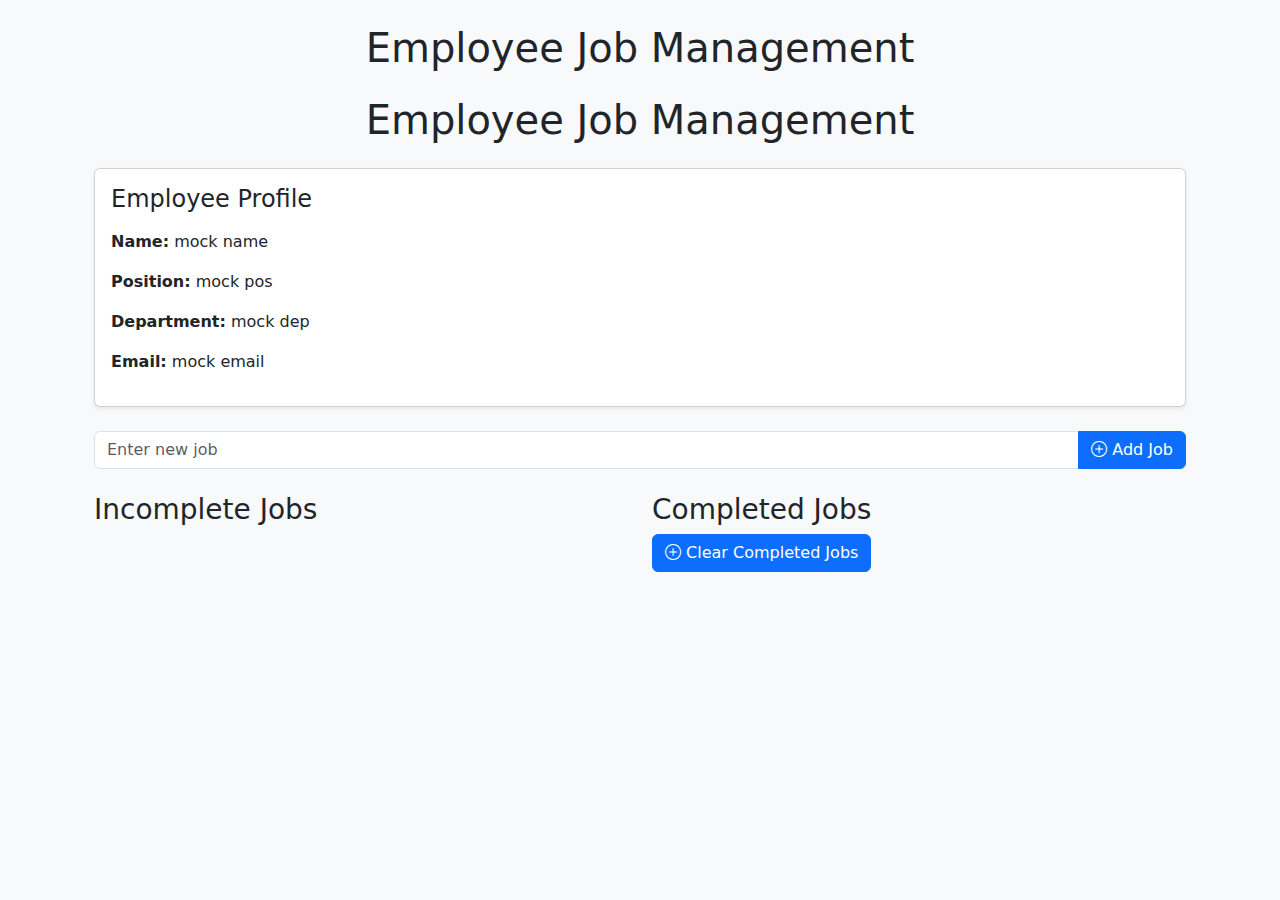
<file: employee.html>
<!DOCTYPE html>
<html>
<head>
    <meta charset="utf-8">
    <meta name="viewport" content="width=device-width, initial-scale=1">
    <title>Employee Job Management</title>
    <link rel="stylesheet" href="style.css">
    <link href="https://cdn.jsdelivr.net/npm/bootstrap@5.3.3/dist/css/bootstrap.min.css" rel="stylesheet">
    <link href="https://cdn.jsdelivr.net/npm/bootstrap-icons@1.11.3/font/bootstrap-icons.css" rel="stylesheet">
</head>

<body class="bg-light p-4">
    <div class="container">
        <h1 class="mb-4 text-center">Employee Job Management</h1>

        <!-- employee profile section -->
<body class="bg-light p-4" id="profile">
    <div class="container">
        <h1 class="mb-4 text-center">Employee Job Management</h1>
        <div class="card mb-4 shadow-sm">
            <div class="card-body">
              <h4 class="card-title mb-3">Employee Profile</h4>
              <p><strong>Name:</strong> mock name</p>
              <p><strong>Position:</strong> mock pos</p>
              <p><strong>Department:</strong> mock dep</p>
              <p><strong>Email:</strong> mock email</p>
            </div>
          </div>


        <!-- Add Job Section -->
        <div class="input-group mb-4">
            <input id="jobInput" type="text" class="form-control" placeholder="Enter new job">
            <button id="addJobBtn" class="btn btn-primary">
                <i class="bi bi-plus-circle"></i> Add Job
            </button>
        </div>
        

        <div class="row">
            <!-- Incomplete Jobs -->
            <div class="col-md-6">
                <h3>Incomplete Jobs</h3>
                <ul id="incompleteJobs" class="list-group">
                    <!-- Jobs will appear here -->
                </ul>
            </div>

            <!-- Completed Jobs -->
            <div class="col-md-6">
                <h3>Completed Jobs</h3>
                <ul id="completeJobs" class="list-group">
                    <!-- Completed jobs will appear here -->
                </ul>
                <button id="clearJobBtn" class="btn btn-primary">
                <i class="bi bi-plus-circle"></i> Clear Completed Jobs
            </button>
            </div>
            
        </div>
    </div>

    <script>
        const jobInput = document.getElementById('jobInput');
        const addJobBtn = document.getElementById('addJobBtn');
        const incompleteJobs = document.getElementById('incompleteJobs');
        const completeJobs = document.getElementById('completeJobs');
        const clearJobBtn = document.getElementById('clearJobBtn');

        // Add new job
        addJobBtn.addEventListener('click', () => {
            const jobText = jobInput.value.trim();
            if (jobText === "") return;
            
            const li = document.createElement('li');
            li.className = 'list-group-item d-flex justify-content-between align-items-center';
            li.innerHTML = `
                ${jobText}
                <button class="btn btn-success btn-sm markDone">
                    <i class="bi bi-check-circle"></i> Mark as Done
                </button>
            `;
            incompleteJobs.appendChild(li);
            jobInput.value = "";

            // Event listener for "Mark as Done"
            li.querySelector('.markDone').addEventListener('click', () => {
                li.querySelector('.markDone').remove(); // Remove button
                li.classList.add('list-group-item-success');
                completeJobs.appendChild(li);
            });
        });

        // Press Enter to add job
        jobInput.addEventListener('keypress', (e) => {
            if (e.key === 'Enter') addJobBtn.click();
        });
        clearJobBtn.addEventListener('click', () => {
            completeJobs.innerHTML = '';
         }) // removes all completed jobs
    </script>
</body>
</html>
</file>
<file: style.css>
/* login page css */
</file>
